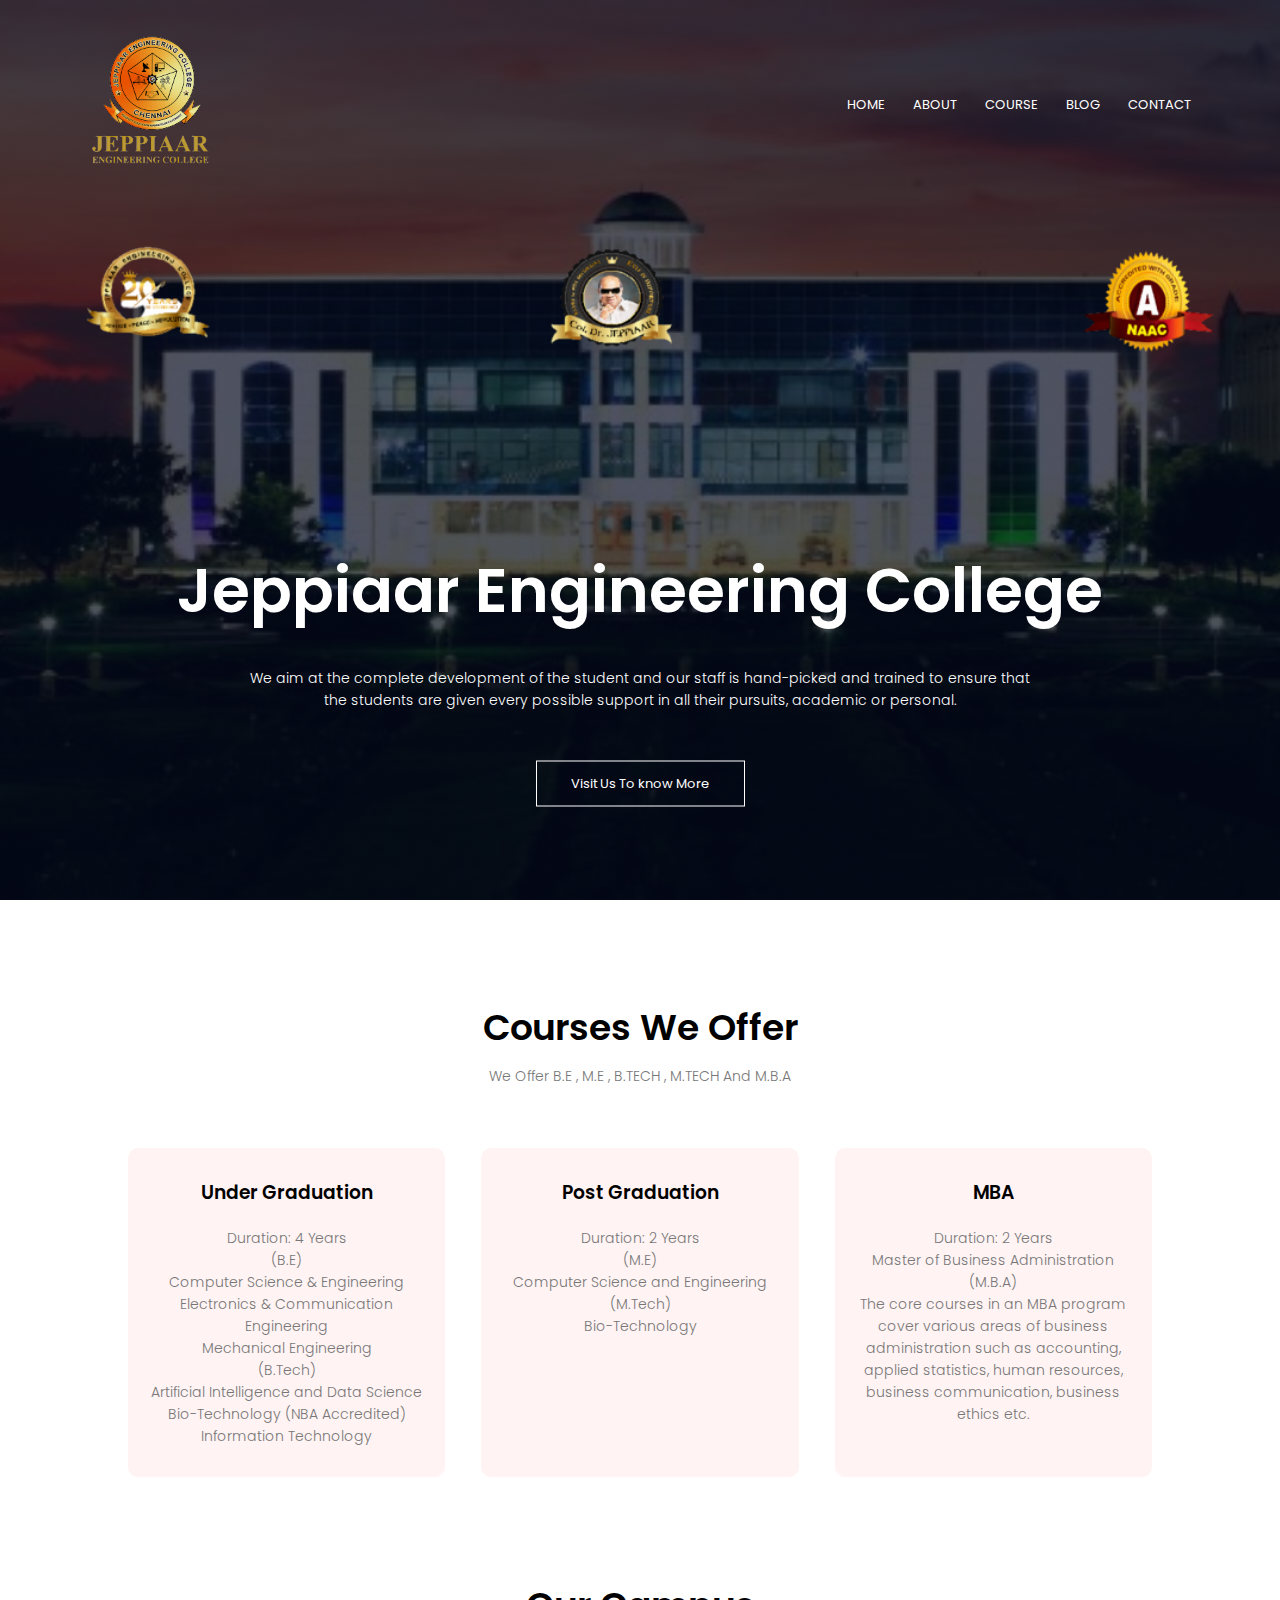
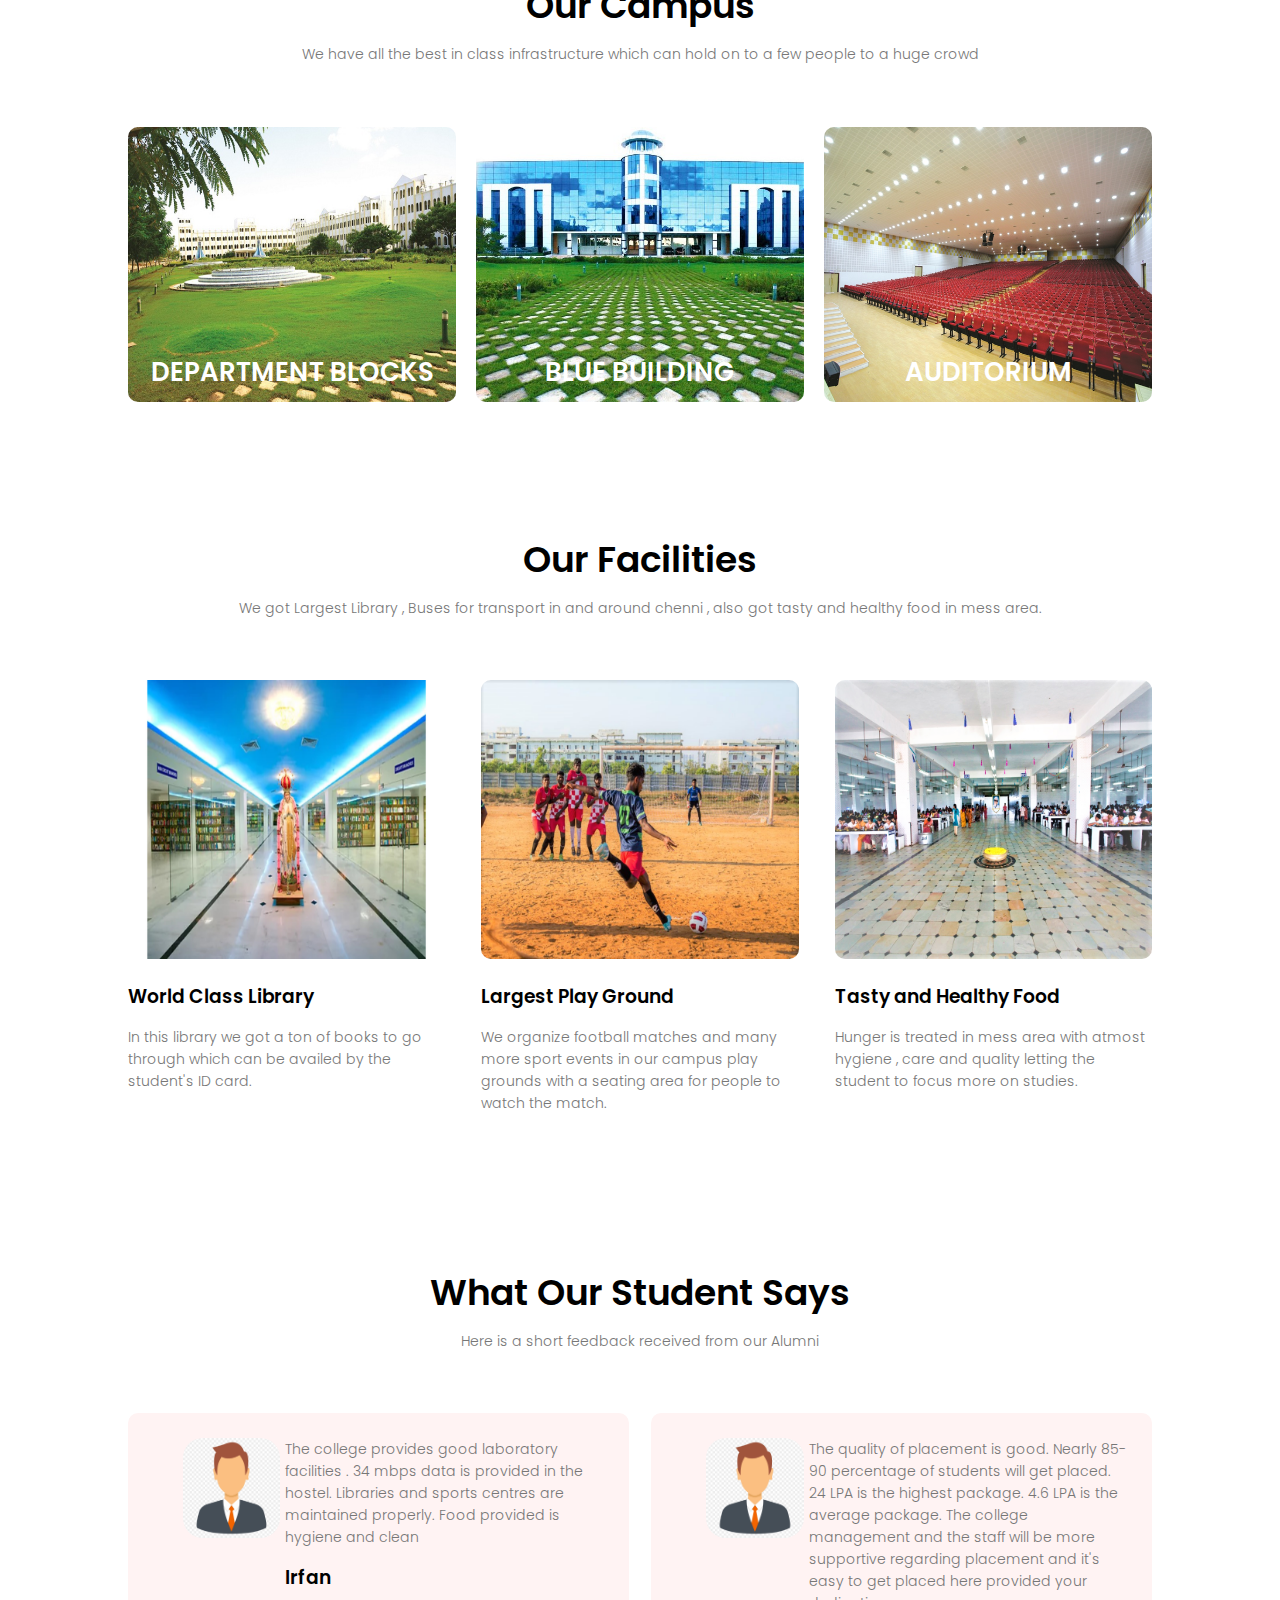
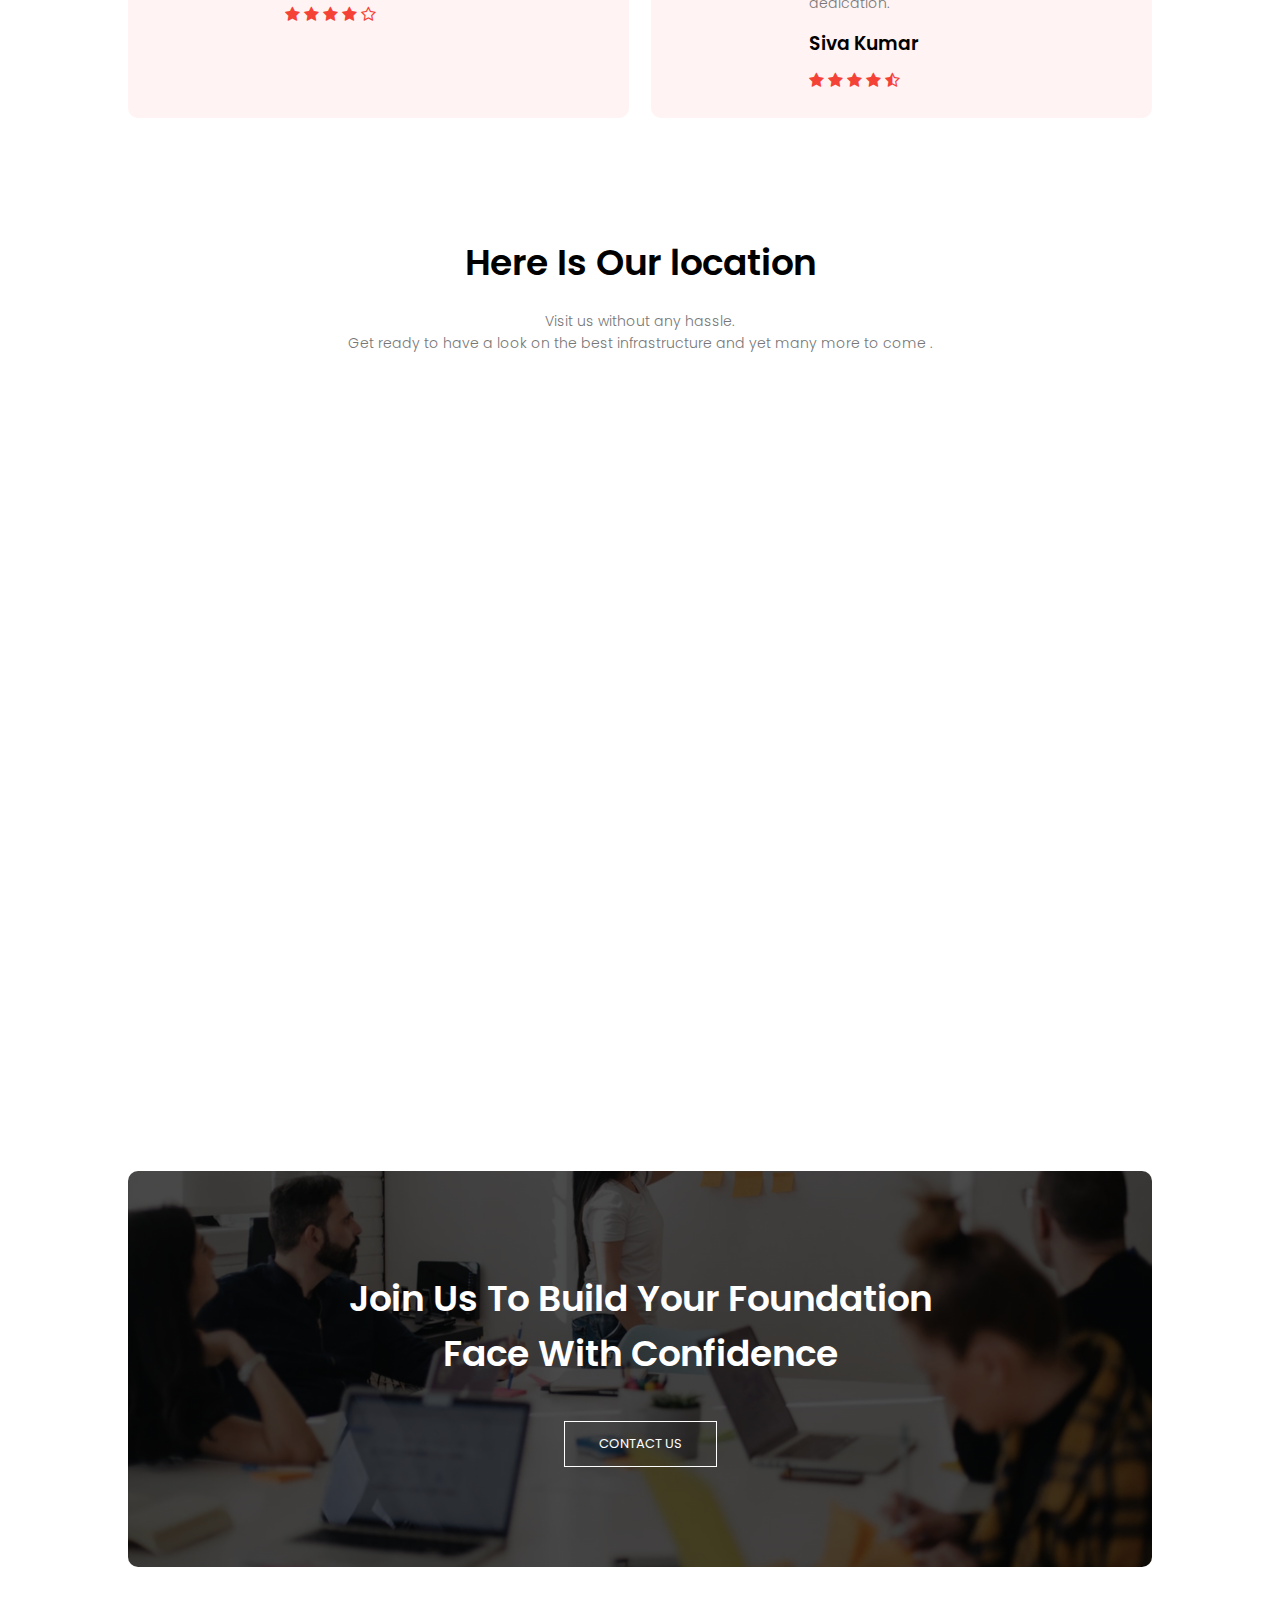
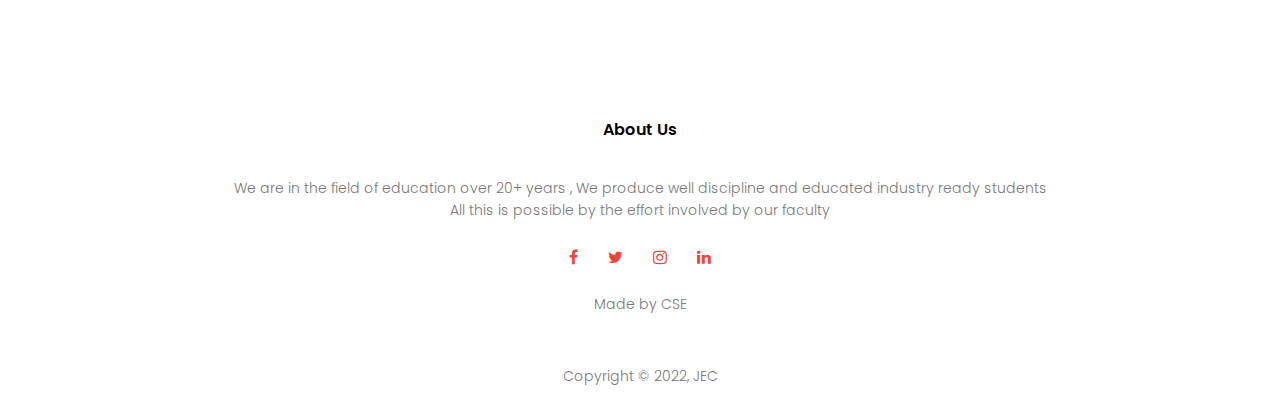
<file: index.html>
<!DOCTYPE html>
<html>
<head>
    <meta name="viewport" content="width=device-width, initial-scale=1.0">
    <title>Jeppiaar Engineering College</title>
    <link rel="stylesheet" href="style.css">
    <link rel="preconnect" href="https://fonts.googleapis.com">
<link rel="preconnect" href="https://fonts.gstatic.com" crossorigin>
<link href="https://fonts.googleapis.com/css2?family=Poppins:wght@100;200;300;400;600;700&display=swap" rel="stylesheet">
<link rel="stylesheet" href="https://stackpath.bootstrapcdn.com/font-awesome/4.7.0/css/font-awesome.min.css">
<link rel = "icon" href ='images/logo.png'  type = "image/png">
</head>
<body>
    <section class="header">
        <nav>
            <a href="index.html"><img src="images/logo.png"></a>
            <div class="nav-links" id="navLinks">
                <i class="fa fa-times" onclick="hideMenu()"></i>
                <ul>
                    <li><a href="index.html">HOME</a></li>
                    <li><a href="index.html">ABOUT</a></li>
                    <li><a href="index.html">COURSE</a></li>
                    <li><a href="blog.html">BLOG</a></li>
                    <li><a href="contact.html">CONTACT</a></li>
                </ul>     
            </div>
            <i class="fa fa-bars" onclick="showMenu()"></i>
        </nav>
<div class="sublogo">
    <img src="images/sublogo.png">
</div>



<div class="text-box">
    <h1>Jeppiaar Engineering College</h1>
    <p>We aim at the complete development of the student and our staff is hand-picked and trained to ensure that<br>the students are given every possible support in all their pursuits, academic or personal.</p>
    <a href=""class="hero-btn">Visit Us To know More</a>
</div>

</section>




<!-- -------course----------->

<section class="course">
    <h1>Courses We Offer</h1>
    <p>We Offer B.E , M.E , B.TECH , M.TECH And M.B.A</p>

    <div class="row">
        <div class="course-col">
            <h3>Under Graduation</h3>
            <p> Duration: 4 Years<br>
                (B.E)<br>
                Computer Science & Engineering<br>
                Electronics & Communication Engineering<br>
                Mechanical Engineering<br>
                (B.Tech)<br>
                Artificial Intelligence and Data Science<br>
                Bio-Technology (NBA Accredited)<br>
                Information Technology<br></p>

    </div>

    <div class="course-col">
            <h3>Post Graduation</h3>
            <p>
            
            Duration: 2 Years<br>
            (M.E)<br>Computer Science and Engineering<br>
                (M.Tech)<br>Bio-Technology</p>
    </div>
    
    <div class="course-col">
            <h3>MBA</h3>
            <p>Duration: 2 Years<br>
                Master of Business Administration (M.B.A) <br>
                The core courses in an MBA program cover various areas of business administration such as accounting, applied statistics, human resources, business communication, business ethics etc.</p>
    </div>

    </div>

</section>


<!-- -------campus---------->


<section class="campus">
    <h1>Our Campus</h1>
    <p>We have all the best in class infrastructure which can hold on to a few people to a huge crowd</p>

    <div class="row">
        <div class="campus-col">
            <img src="images/departmentblocks.png">
            <div class="layer">
                <h3>DEPARTMENT BLOCKS</h3>
            </div>
        </div><div class="campus-col">
            <img src="images/bluebuilding.png">
            <div class="layer">
                <h3>BLUE BUILDING</h3>
            </div>
        </div><div class="campus-col">
            <img src="images/auditorium.png">
            <div class="layer">
                <h3>AUDITORIUM</h3>
            </div>
        </div>
    </div>
</section>


<!------------Ficilities---------->


<section class="facilities">
    <h1>Our Facilities</h1>
    <p>We got Largest Library , Buses for transport in and around chenni , also got tasty and healthy food in mess area. </p>


    <div class="row">
        <div class="facilities-col"> 
        <img src="images/library.png">
        <h3>World Class Library</h3>
        <p>In this library we got a ton of books to go through which can be availed by the student's ID card.</p>
        </div> 

        <div class="facilities-col"> 
        <img src="images/playground.png">
        <h3>Largest Play Ground</h3>
        <p>We organize football matches and many more sport events in our campus play grounds with a seating area for people to watch the match. </p>
        
        </div>
    
        <div class="facilities-col"> 
        <img src="images/cafeteria.png">
        <h3>Tasty and Healthy Food</h3>
        <p>Hunger is treated in mess area with atmost hygiene , care and quality letting the student to focus more on studies.</p>
        
        </div>
    </div>
</section>

<!-- --------testimonials-------- -->

<section class="testimonials">
    <h1>What Our Student Says</h1>
    <p>Here is a short feedback received from our Alumni</p>

    <div class="row">
        <div class="testimonial-col">
            <img src="/images/user1.jpg">
            <div>
                <p>The college provides good laboratory facilities . 34 mbps data is provided in the hostel. Libraries and sports centres are maintained properly. Food provided is hygiene and clean</p>
                <h3>Irfan</h3>
                <i class="fa fa-star"></i>
                <i class="fa fa-star"></i>
                <i class="fa fa-star"></i>
                <i class="fa fa-star"></i>
                <i class="fa fa-star-o"></i>
            </div>
        </div>
        <div class="testimonial-col">
            <img src="/images/user1.jpg">
            <div>
                <p> The quality of placement is good. Nearly 85-90 percentage of students will get placed. 24 LPA is the highest package. 4.6 LPA is the average package. The college management and the staff will be more supportive regarding placement and it's easy to get placed here provided your dedication.</p>
                <h3>Siva Kumar</h3>
                <i class="fa fa-star"></i>
                <i class="fa fa-star"></i>
                <i class="fa fa-star"></i>
                <i class="fa fa-star"></i>
                <i class="fa fa-star-half-o"></i>
            </div>
        </div>
    </div>
    
</section>


<!-- -----------location-------- -->


<section class="location">
    <h1>Here Is Our location</h1>
    <p>Visit us without any hassle.<br>
        Get ready to have a look on the best infrastructure and yet many more to come .
    </p>
    <iframe src="https://www.google.com/maps/embed?pb=!1m14!1m8!1m3!1d15558.405910826066!2d80.218957!3d12.868997000000002!3m2!1i1024!2i768!4f13.1!3m3!1m2!1s0x3a525bbace477413%3A0xf70e4decbbd645ea!2sJeppiaar%20Engineering%20College!5e0!3m2!1sen!2sin!4v1652211626777!5m2!1sen!2sin" width="800" height="600" style="border:0;" allowfullscreen="" loading="lazy" referrerpolicy="no-referrer-when-downgrade"></iframe>
</section>



<!-- ----------Call To Action------->

<section class="cta">
    <h1>Join Us To Build Your Foundation<br> Face With Confidence</h1>
    <a href="https://jeppiaarcollege.org/jeppiaar/" class="hero-btn">CONTACT US</a>
</section>



<!-- ----------Footer------->

<section class="footer">
    <h4>About Us</h4>
    <p>We are in the field of education over 20+ years , We produce well discipline and educated industry ready students  <br>All this is possible by the effort involved by our faculty</p>
    <div class="icons">
        <i class="fa fa-facebook"></i>
        <i class="fa fa-twitter"></i>
        <i class="fa fa-instagram"></i>
        <i class="fa fa-linkedin"></i>
    </div>
    <p>Made by  CSE</p>
    
</section>



<section class="copyright">
    <p>Copyright &copy; 2022, JEC</small> </p>
</section>





<!-----------JavaScript for toggle Menu----->
<script>

    var navLinks = document.getElementById("navLinks")
    function showMenu() {
        navLinks.style.right = "0";
    }
    function hideMenu() {
        navLinks.style.right = "-200px";
    }

</script>   

</body>
</html>
</file>
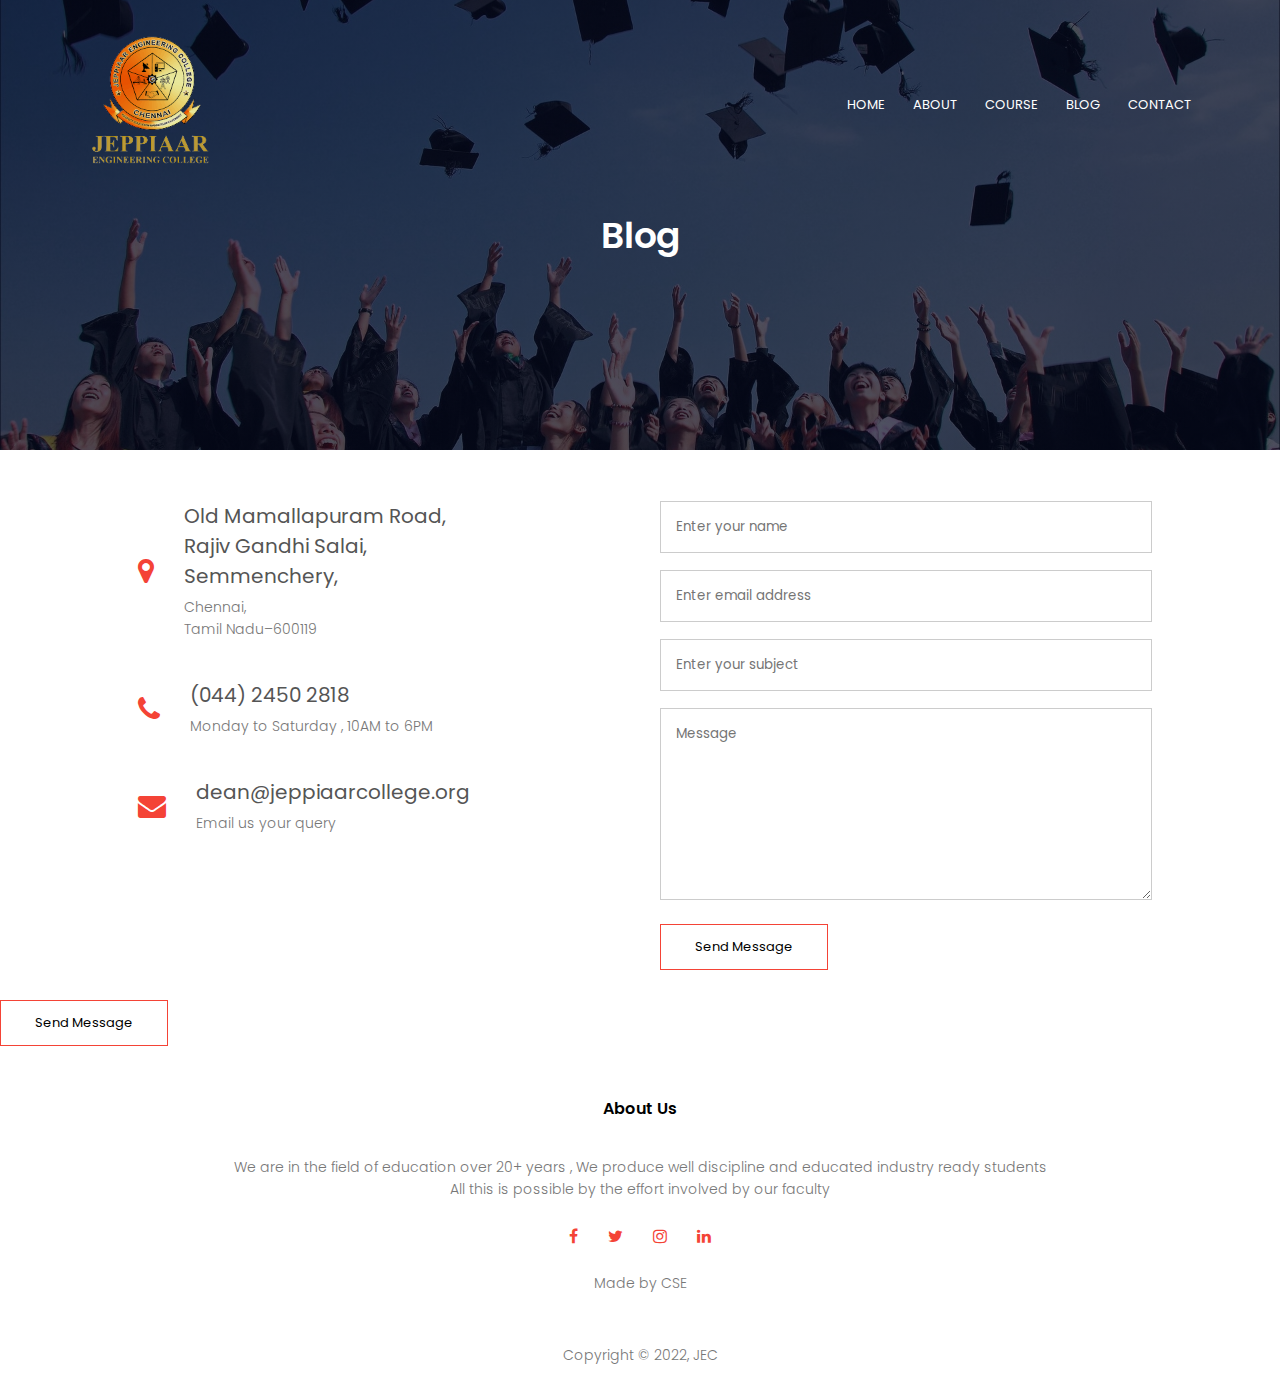
<file: blog.html>
<!DOCTYPE html>
<html>
<head>
    <meta name="viewport" content="width=device-width, initial-scale=1.0">
    <title>Jeppiaar Engineering College</title>
    <link rel="stylesheet" href="style.css">
    <link rel="preconnect" href="https://fonts.googleapis.com">
<link rel="preconnect" href="https://fonts.gstatic.com" crossorigin>
<link href="https://fonts.googleapis.com/css2?family=Poppins:wght@100;200;300;400;600;700&display=swap" rel="stylesheet">
<link rel="stylesheet" href="https://stackpath.bootstrapcdn.com/font-awesome/4.7.0/css/font-awesome.min.css">
<link rel = "icon" href ='images/logo.png' type = "image/png">
</head>
<body>
    <section class="sub-header">
        <nav>
            <a href="index.html"><img src="images/logo.png"></a>
            <div class="nav-links" id="navLinks">
                <i class="fa fa-times" onclick="hideMenu()"></i>
                <ul>
                    <li><a href="index.html">HOME</a></li>
                    <li><a href="index.html">ABOUT</a></li>
                    <li><a href="index.html">COURSE</a></li>
                    <li><a href="blog.html">BLOG</a></li>
                    <li><a href="contact.html">CONTACT</a></li>
                </ul>     
            </div>
            <i class="fa fa-bars" onclick="showMenu()"></i>
        </nav>
        <h1>Blog</h1>
</section>


<!-- ------contact us-------- -->

<section class="contact-us">
    
    <div class="row">
        <div class="contact-col">
            <div>
                <i class="fa fa-map-marker"></i>
                <span>
                    <h5>Old Mamallapuram Road,<br>
                        Rajiv Gandhi Salai,<br> Semmenchery,</h5>
                        <p>Chennai,<br>Tamil Nadu–600119</p>
                </span>
            </div>
            <div>
                <i class="fa fa-phone"></i>
                <span>
                    <h5>(044) 2450 2818<br></h5>
                        <p>Monday to Saturday , 10AM to 6PM</p>
                </span>
            </div><div>
                <i class="fa fa-envelope"></i>
                <span>
                    <h5>dean@jeppiaarcollege.org<br></h5>
                        <p>Email us your query</p>
                </span>
            </div>
        </div>
        <div class="contact-col">

            <form action="form-handler.php" method="post">
                <input type="text" name="name" placeholder="Enter your name"required>
                <input type="email" name="email" placeholder="Enter email address"required>
                <input type="text" name="subject" placeholder="Enter your subject"required>
                <textarea rows="8" name="message" placeholder="Message" required></textarea>
                <button type="submit" class="hero-btn red-btn" > Send Message</button>
            </form>
        </div>
    </div>

</section>


<!-- -------container------- -->

<section class="container">
    <div class="container">
        <button type="submit" class="hero-btn red-btn" > Send Message</button>
    </div>
</section>








<!-- ----------Footer------->

<section class="footer">
    <h4>About Us</h4>
    <p>We are in the field of education over 20+ years , We produce well discipline and educated industry ready students  <br>All this is possible by the effort involved by our faculty</p>
    <div class="icons">
        <i class="fa fa-facebook"></i>
        <i class="fa fa-twitter"></i>
        <i class="fa fa-instagram"></i>
        <i class="fa fa-linkedin"></i>
    </div>
    <p>Made by  CSE</p>
    
</section>



<section class="copyright">
    <p>Copyright &copy; 2022, JEC</small> </p>
</section>




<!-----------JavaScript for toggle Menu----->
<script>

    var navLinks = document.getElementById("navLinks")
    function showMenu() {
        navLinks.style.right = "0";
    }
    function hideMenu() {
        navLinks.style.right = "-200px";
    }

</script>   

</body>
</html>
</file>
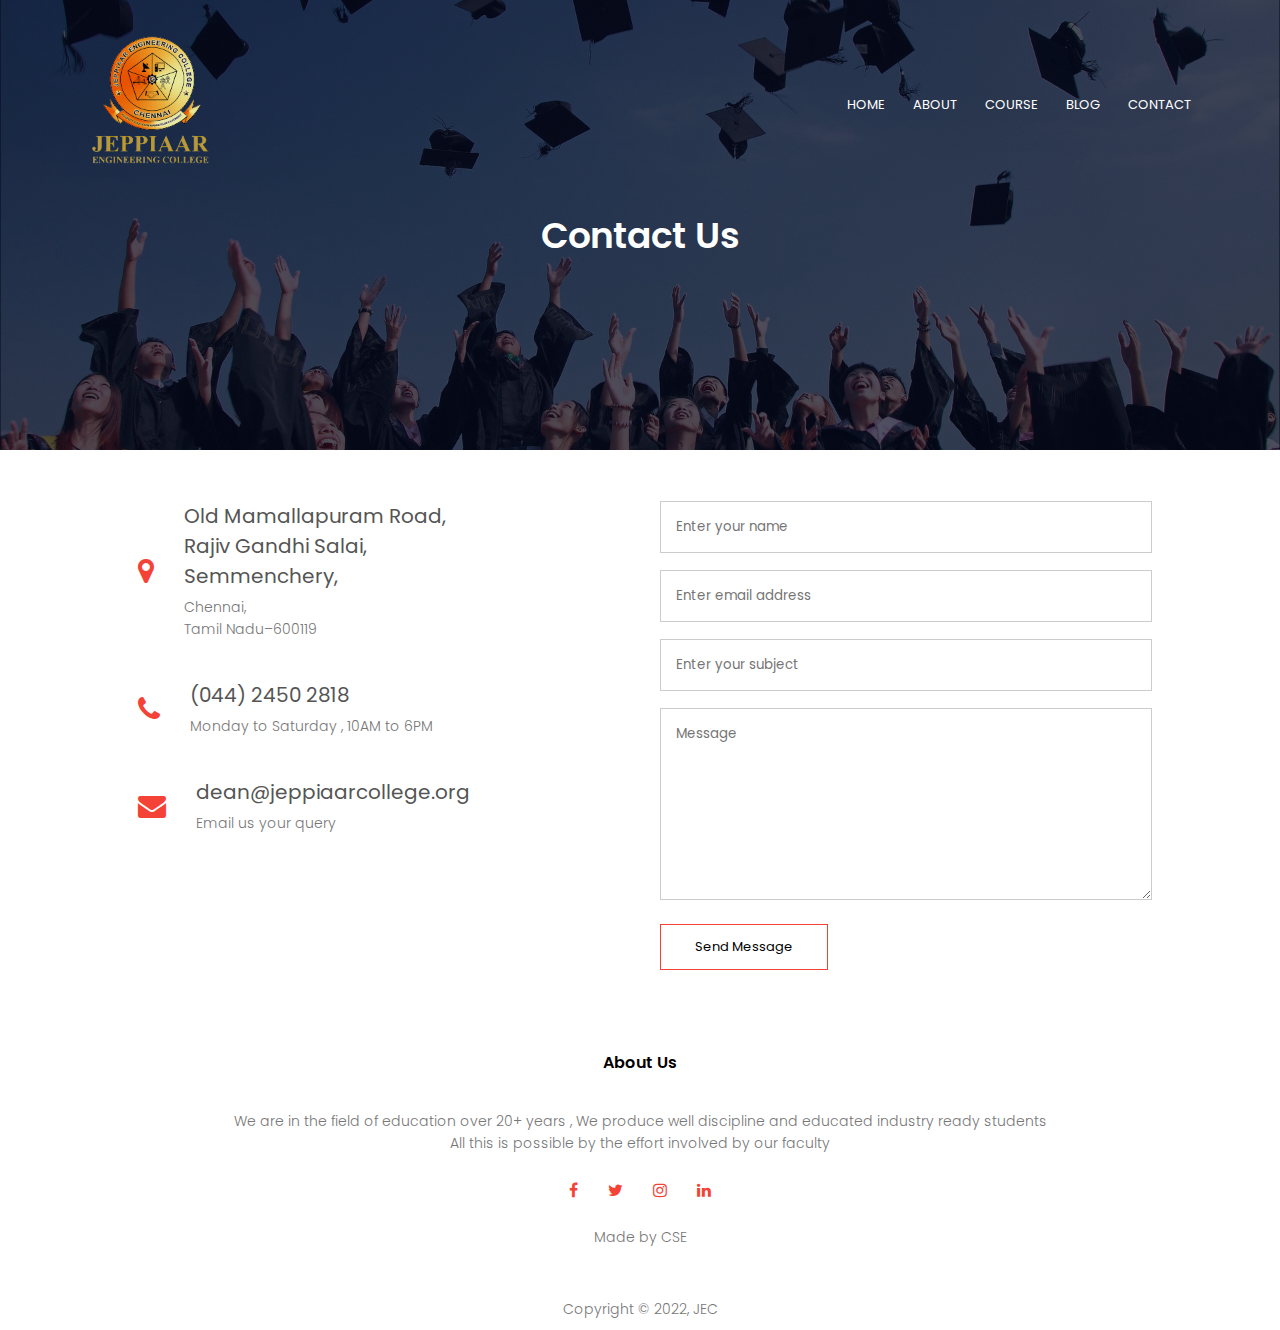
<file: contact.html>
<!DOCTYPE html>
<html>
<head>
    <meta name="viewport" content="width=device-width, initial-scale=1.0">
    <title>Jeppiaar Engineering College</title>
    <link rel="stylesheet" href="style.css">
    <link rel="preconnect" href="https://fonts.googleapis.com">
<link rel="preconnect" href="https://fonts.gstatic.com" crossorigin>
<link href="https://fonts.googleapis.com/css2?family=Poppins:wght@100;200;300;400;600;700&display=swap" rel="stylesheet">
<link rel="stylesheet" href="https://stackpath.bootstrapcdn.com/font-awesome/4.7.0/css/font-awesome.min.css">
<link rel = "icon" href ='images/logo.png' type = "image/png">
</head>
<body>
    <section class="sub-header">
        <nav>
            <a href="index.html"><img src="images/logo.png"></a>
            <div class="nav-links" id="navLinks">
                <i class="fa fa-times" onclick="hideMenu()"></i>
                <ul>
                    <li><a href="index.html">HOME</a></li>
                    <li><a href="index.html">ABOUT</a></li>
                    <li><a href="index.html">COURSE</a></li>
                    <li><a href="blog.html">BLOG</a></li>
                    <li><a href="contact.html">CONTACT</a></li>
                </ul>     
            </div>
            <i class="fa fa-bars" onclick="showMenu()"></i>
        </nav>
        <h1>Contact Us</h1>
</section>


<!-- ------contact us-------- -->

<section class="contact-us">
    
    <div class="row">
        <div class="contact-col">
            <div>
                <i class="fa fa-map-marker"></i>
                <span>
                    <h5>Old Mamallapuram Road,<br>
                        Rajiv Gandhi Salai,<br> Semmenchery,</h5>
                        <p>Chennai,<br>Tamil Nadu–600119</p>
                </span>
            </div>
            <div>
                <i class="fa fa-phone"></i>
                <span>
                    <h5>(044) 2450 2818<br></h5>
                        <p>Monday to Saturday , 10AM to 6PM</p>
                </span>
            </div><div>
                <i class="fa fa-envelope"></i>
                <span>
                    <h5>dean@jeppiaarcollege.org<br></h5>
                        <p>Email us your query</p>
                </span>
            </div>
        </div>
        <div class="contact-col">

            <form action="form-handler.php" method="post">
                <input type="text" name="name" placeholder="Enter your name"required>
                <input type="email" name="email" placeholder="Enter email address"required>
                <input type="text" name="subject" placeholder="Enter your subject"required>
                <textarea rows="8" name="message" placeholder="Message" required></textarea>
                <button type="submit" class="hero-btn red-btn" > Send Message</button>
            </form>
        </div>
    </div>

</section>








<!-- ----------Footer------->

<section class="footer">
    <h4>About Us</h4>
    <p>We are in the field of education over 20+ years , We produce well discipline and educated industry ready students  <br>All this is possible by the effort involved by our faculty</p>
    <div class="icons">
        <i class="fa fa-facebook"></i>
        <i class="fa fa-twitter"></i>
        <i class="fa fa-instagram"></i>
        <i class="fa fa-linkedin"></i>
    </div>
    <p>Made by  CSE</p>
    
</section>



<section class="copyright">
    <p>Copyright &copy; 2022, JEC</small> </p>
</section>




<!-----------JavaScript for toggle Menu----->
<script>

    var navLinks = document.getElementById("navLinks")
    function showMenu() {
        navLinks.style.right = "0";
    }
    function hideMenu() {
        navLinks.style.right = "-200px";
    }

</script>   

</body>
</html>
</file>
<file: style.css>
*{
    margin: 0;
    padding: 0;
    font-family: 'Poppins', sans-serif;
}
.header{
    min-height: 100vh;
    width: 100%;
    background-image: linear-gradient(rgba(4,9,30,0.7),rgba(4,9,30,0.7)),url(images/banner.png);
    background-position: center;
    background-size: cover;
    position: relative;
}
nav{
    display: flex;
    padding: 2% 6%;
    justify-content: space-between;
    align-items: center;
}
nav img{
    width: 150px;

}



.nav-links{
    flex: 1;
    text-align: right;
}
.nav-links ul li{
    list-style:none;
    display: inline-block;
    padding: 8px 12px;
    position: relative;
}
.nav-links ul li a{
    color: #fff;
    text-decoration: none;
    font-size: 13px;
}
.nav-links ul li::after{
    content:'';
    width: 0%;
    height: 2px;
    background:#f44336;
    display: block;
    margin:auto;
    transition: 0.5s;
}
.nav-links ul li:hover::after{
    width: 100%;
}

.sublogo img {
    position: absolute;
    top: 25%;
    left: 5%;
    padding-top: 10px;
    padding-left: 10px;
    margin-right: 10px;
    display: block;
    margin-left: auto;
    margin-right: auto;
    width:90%;
}

@media(max-width: 700px){
    .sublogo img{
        position: absolute;
        left:2%;
        right:2%;


        padding-top: 15px;
        padding-left: 25px;
        margin-right: 15px;
        margin-left: 0px;
        ;
        
    }
}




.text-box{
    width: 90%;
    color: #fff;
    position: absolute;
    top: 75%;
    left: 50%;
    transform: translate(-50%,-50%);
    text-align: center;
}
.text-box h1{
    font-size: 62px;
}
.text-box p{
    padding-top: 20px;
    margin: 10px 0 40px;
    font-size:14px;
    color:#fff;
}
.hero-btn {
    display: inline-block;
    text-decoration: none;
    color: #fff;
    border:1px solid #fff;
    padding: 12px 34px;
    font-size: 13px;
    background: transparent;
    position: relative;
    cursor: pointer;
}
.hero-btn:hover{
    border: 1px solid #f44336;
    background: #f44336;
    transition: 1s;
}

nav .fa{
    display: none;
}

@media(max-width: 700px){
    .text-box h1{
        font-size: 20px;
    }
    .nav-links ul li{
        display: block;
    }
    .nav-links{
        position: fixed;
        background: #f44336;
        height: 100vh;
        width: 200px;
        top:0;
        right:-200px;
        text-align: left;
        z-index: 2;
        transition: 1s;
    }
    nav .fa{
        display: block;
        color: #fff;
        margin: 10px;
        font-size: 22px;
        cursor: pointer;
    }
    .nav-links ul{
        padding: 30px;
    }
}

/* ----course------- */

.course{
    width: 80%;
    margin: auto;
    text-align: center;
    padding-top: 100px;
}
h1{
    font-size: 36px;
    font-weight: 600;
}

p{
    color: #777;
    font-size: 14px;
    font-weight: 300;
    line-height: 22px;
    padding: 10px;

}

.row{
    margin-top: 5%;
    display: flex;
    justify-content: space-between;
}

.course-col{
    flex-basis: 31%;
    background:#fff3f3;
    border-radius: 10px;
    margin-bottom: 5%;
    padding: 20px 12px;
    box-sizing: border-box;
    transition: 0.5s;
}

h3{
    text-align: center;
    font-weight: 600;
    margin: 10px 0;
}

.course-col:hover{
    box-shadow: 0 0 20px 0px rgba(0,0,0,0.2);
}

@media(max-width:700px){
    .row{
        flex-direction: column;
    }
}

/* ---------campus------- */

.campus{
    width: 80%;
    margin: auto;
    text-align: center;
    padding-top: 50px;
}
.campus-col{
    flex-basis: 32%;
    border-radius: 10px;
    margin-bottom: 30px;
    position:relative;
    overflow: hidden;
}
.campus-col img{
    width: 100%;
    display: block;
}
.layer{
    background: transparent;
    height: 100%;
    width: 100%;
    position: absolute;
    top: 0;
    left: 0;
    transition: 0.5s;
}

.layer:hover{
    background: rgba(226,0,0,0.7);
}

.layer h3{
    width: 100%;
    font-weight: 500%;
    color: #fff;
    font-size: 26px;
    bottom: 0;
    left: 50%;
    transform: translateX(-50%);
    position:absolute;
    transition: 0.5s;
}
.layer:hover h3{
    bottom: 49%;
    opacity: 1;
}

/* -------facilities------- */

.facilities{
    width: 80%;
    margin: auto;
    text-align: center;
    padding-top: 100px;
}

.facilities-col{
    flex-basis: 31%;
    border-radius: 10px;
    margin-bottom: 5%;
    text-align: left;
}

.facilities-col img{
    width: 100%;
    border-radius: 10px;
}

.facilities-col p{
    padding: 0;
}
.facilities-col h3{
    margin-top: 16px;
    margin-bottom: 15px;
    text-align: left;
}

/* -------testimonials-------- */

.testimonials{
    width: 80%;
    margin: auto;
    padding-top: 100px;
    text-align: center;
}

.testimonial-col{
    flex-basis: 44%;
    border-radius: 10px;
    margin-bottom: 5%;
    text-align: left;
    background: #fff3f3;
    padding: 25px;
    cursor: pointer;
    display: flex;
}

.testimonial-col img{
    height: 100px;
    margin-right: 5px;
    margin-left: 30px;
    border-radius: 20px;
}

.testimonial-col p{
    padding: 0%;
    text-align: left;
}

.testimonial-col h3{
    margin-top: 15px;
    text-align: left;
}

.testimonial-col .fa{
       color: #f44336;
}

@media(max-width: 700px){
    .testimonial-col img{
        margin-right: 15px;
        margin-left: 0px;
    }
}


/* --------location--------- */
.location {
    margin: 5px auto;
    width: 80%;
    background-position: center;
    background-size: cover;
    border-radius: 10px;
    text-align: center;
    padding: 60px 0;
    padding-bottom: 50px;
}

.location iframe{
    width: 100%;
}

@media(max-width: 700px){
    .location{
        margin-bottom: 10px;
        padding-bottom: 10;
    }
    
}
.location p{
    margin-top: 10px;
    margin-bottom: 50px;
}

@media(max-width:700px){
    .location p{
        margin-bottom: 5px;
    }
}


@media(max-width: 700px){
    .location iframe{
        
        width: 100%;
        
    }
}


/* -------- call to action -------- */

.cta{
    margin: 100px auto;
    width: 80%;
    background-image: linear-gradient(rgba(0,0,0,0.7),rgba(0,0,0,0.7)),url(images/banner2.jpg);
    background-position: center;
    background-size: cover;
    border-radius: 10px;
    text-align: center;
    padding: 100px 0;
}

.cta h1{
    color: #fff;
    margin-bottom: 40px;
    padding: 0;
}

@media(max-width: 700px){
    .cta h1{
        font-size: 22px;
    }
}


/* -----------footer-------- */

.footer{
    width: 100%;
    text-align: center;
    padding: 30px 0;
}

.footer h4{
    margin-bottom: 25px;
    margin-top: 20px;
    font-weight: 600;
}

.icons .fa{
    color: #f44336;
    margin: 0 13px;
    cursor: pointer;
    padding: 18px 0;
}

.fa-heart-o{
    color: #f44336;
}

.copyright{
    display: block;
    text-align: center;
}




/* ---contact us---- */

.sub-header{
    height: 50vh;
    width: 100%;
    background-image: linear-gradient(rgba(4,9,30,0.7),rgba(4,9,30,0.7)),url(images/background.jpg);
    background-position: center;
    background-size: cover;
    text-align:center;
    color: #fff;
}

.contact-us{
    width: 80%;
    margin: auto;
}

.contact-col{
    flex-basis: 48%;
    margin-bottom: 30px;
}

.contact-col div{
    display: flex;
    align-items: center;
    margin-bottom: 40px;
}

.contact-col div .fa{
    font-size: 28px;
    color: #f44336;
    margin: 10px;
    margin-right: 30px;   
}

.contact-col div p{
    padding: 0;

}

.contact-col div h5{
    font-size: 20px;
    margin-bottom: 5px;
    color: #555;
    font-weight: 400;
}

.red-btn {
    color: #000000;
    border-color: #f44336;
}


.contact-col input, .contact-col textarea{
    width: 100%;
    padding: 15px;
    margin-bottom: 17px;
    outline: none;
    border: 1px solid #ccc;
    box-sizing: border-box;
}
</file>
